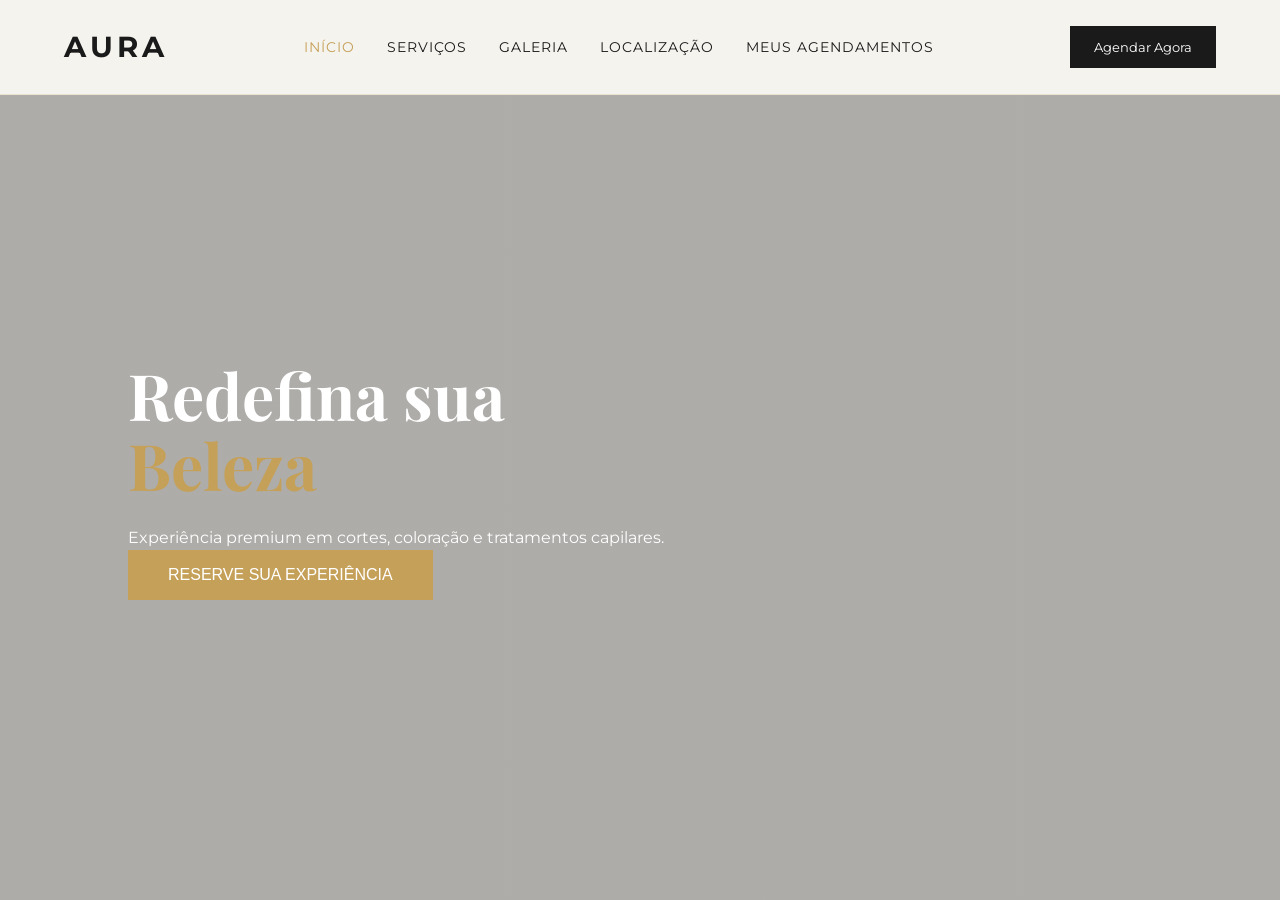
<file: index.html>
<!DOCTYPE html>
<html lang="pt-br">
<head>
    <meta charset="UTF-8">
    <meta name="viewport" content="width=device-width, initial-scale=1.0">
    <title>Aura Hair Studio | Luxo & Estilo</title>
    <link rel="stylesheet" href="style.css">
    <link href="https://fonts.googleapis.com/css2?family=Playfair+Display:ital,wght@0,700;1,400&family=Montserrat:wght@300;400;600&display=swap" rel="stylesheet">
</head>
<body>

    <nav class="navbar">
        <div class="logo">AURA</div>
        <ul class="nav-links">
            <li><a href="#" class="nav-link active" data-target="home">Início</a></li>
            <li><a href="#" class="nav-link" data-target="services">Serviços</a></li>
            <li><a href="#" class="nav-link" data-target="gallery">Galeria</a></li>
            <li><a href="#" class="nav-link" data-target="location">Localização</a></li>
            <li><a href="#" class="nav-link" data-target="my-appointments">Meus Agendamentos</a></li>
        </ul>
        <button class="btn-book" onclick="navigateTo('booking')">Agendar Agora</button>
    </nav>

    <main id="content">
        <section id="home" class="page active">
            <div class="hero-content">
                <h1>Redefina sua <br><span>Beleza</span></h1>
                <p>Experiência premium em cortes, coloração e tratamentos capilares.</p>
                <button class="btn-primary" onclick="navigateTo('booking')">Reserve sua experiência</button>
            </div>
        </section>

        <section id="services" class="page">
            <h2 class="section-title">Nossos Serviços</h2>
            <div class="services-grid">
                <div class="service-card">
                    <h3>Corte Signature</h3>
                    <p>Visagismo personalizado para realçar seu rosto.</p>
                    <span class="price">R$ 180,00</span>
                </div>
                <div class="service-card">
                    <h3>Mechas & Balayage</h3>
                    <p>Iluminação natural com proteção da fibra capilar.</p>
                    <span class="price">R$ 450,00</span>
                </div>
                <div class="service-card">
                    <h3>Tratamento Luxury</h3>
                    <p>Nutrição profunda com óleos essenciais e massagem.</p>
                    <span class="price">R$ 220,00</span>
                </div>
            </div>
        </section>

        <section id="gallery" class="page">
            <h2 class="section-title">Resultados</h2>
            <div class="gallery-grid">
                <div class="gallery-item" style="background-image: url('https://images.unsplash.com/photo-1562322140-8baeececf3df?auto=format&fit=crop&w=800&q=80')"></div>
                <div class="gallery-item" style="background-image: url('https://images.unsplash.com/photo-1560869713-7d0a294308b3?auto=format&fit=crop&w=800&q=80')"></div>
                <div class="gallery-item" style="background-image: url('https://images.unsplash.com/photo-1522337660859-02fbefca4702?auto=format&fit=crop&w=800&q=80')"></div>
                <div class="gallery-item" style="background-image: url('https://images.unsplash.com/photo-1605497788044-5a32c7078486?auto=format&fit=crop&w=800&q=80')"></div>
            </div>
        </section>
                    <span><section id="location" class="page">
                        <h2 class="section-title">Onde Estamos</h2>
                        <div class="location-container">
                            <div class="map-placeholder">
                                <!-- Substitua pelo iframe do Google Maps -->
                                <iframe 
                                    src="https://www.google.com/maps/embed?pb=!1m18!1m12!1m3!1d3656.902655847373!2d-46.65657328444396!3d-23.58806846766388!2m3!1f0!2f0!3f0!3m2!1i1024!2i768!4f13.1!3m3!1m2!1s0x94ce59c8b5b9f3b7%3A0x7e4b5b5b5b5b5b5b!2sAv.%20da%20Eleg%C3%A2ncia%2C%201000%20-%20Jardins%2C%20S%C3%A3o%20Paulo%20-%20SP!5e0!3m2!1spt-BR!2sbr!4v1697040000000!5m2!1spt-BR!2sbr" 
                                    width="600" 
                                    height="450" 
                                    style="border:0;" 
                                    allowfullscreen="" 
                                    loading="lazy" 
                                    referrerpolicy="no-referrer-when-downgrade">
                                </iframe>
                            </div>
                            <div class="address-info">
                                <p>Av. da Elegância, 1000 - Jardins</p>
                                <p>São Paulo, SP</p>
                                <p>Segunda a Sábado: 09h às 20h</p>
                            </div>
                        </div>
                    </section></span>
            </div>
        </section>

        <section id="booking" class="page">
            <h2 class="section-title">Novo Agendamento</h2>
            <form id="form-booking" class="luxury-form">
                <input type="text" id="name" placeholder="Seu Nome Completo" required>
                <select id="service" required>
                    <option value="">Selecione o Serviço</option>
                    <option value="Corte Signature">Corte R$80</option>
                    <option value="Mechas">Mechas & luzes R$150 a R$300</option>
                    <option value="Tratamento">Manicure e Pédicure R$50 cada</option>
                    <option value="Tratamento">Hidratação capilar R$130 </option>
                    <option value="Tratamento">Hidratação facial R$90 </option>
                </select>
                <input type="date" id="date" required>
                <input type="time" id="time" required>
                <button type="submit" class="btn-primary">Confirmar Horário</button>
            </form>
        </section>

        <section id="my-appointments" class="page">
            <h2 class="section-title">Seus Horários</h2>
            <div id="appointments-list" class="appointments-grid">
                </div>
        </section>
    </main>

    <script src="script.js"></script>
</body>
</html>
</file>
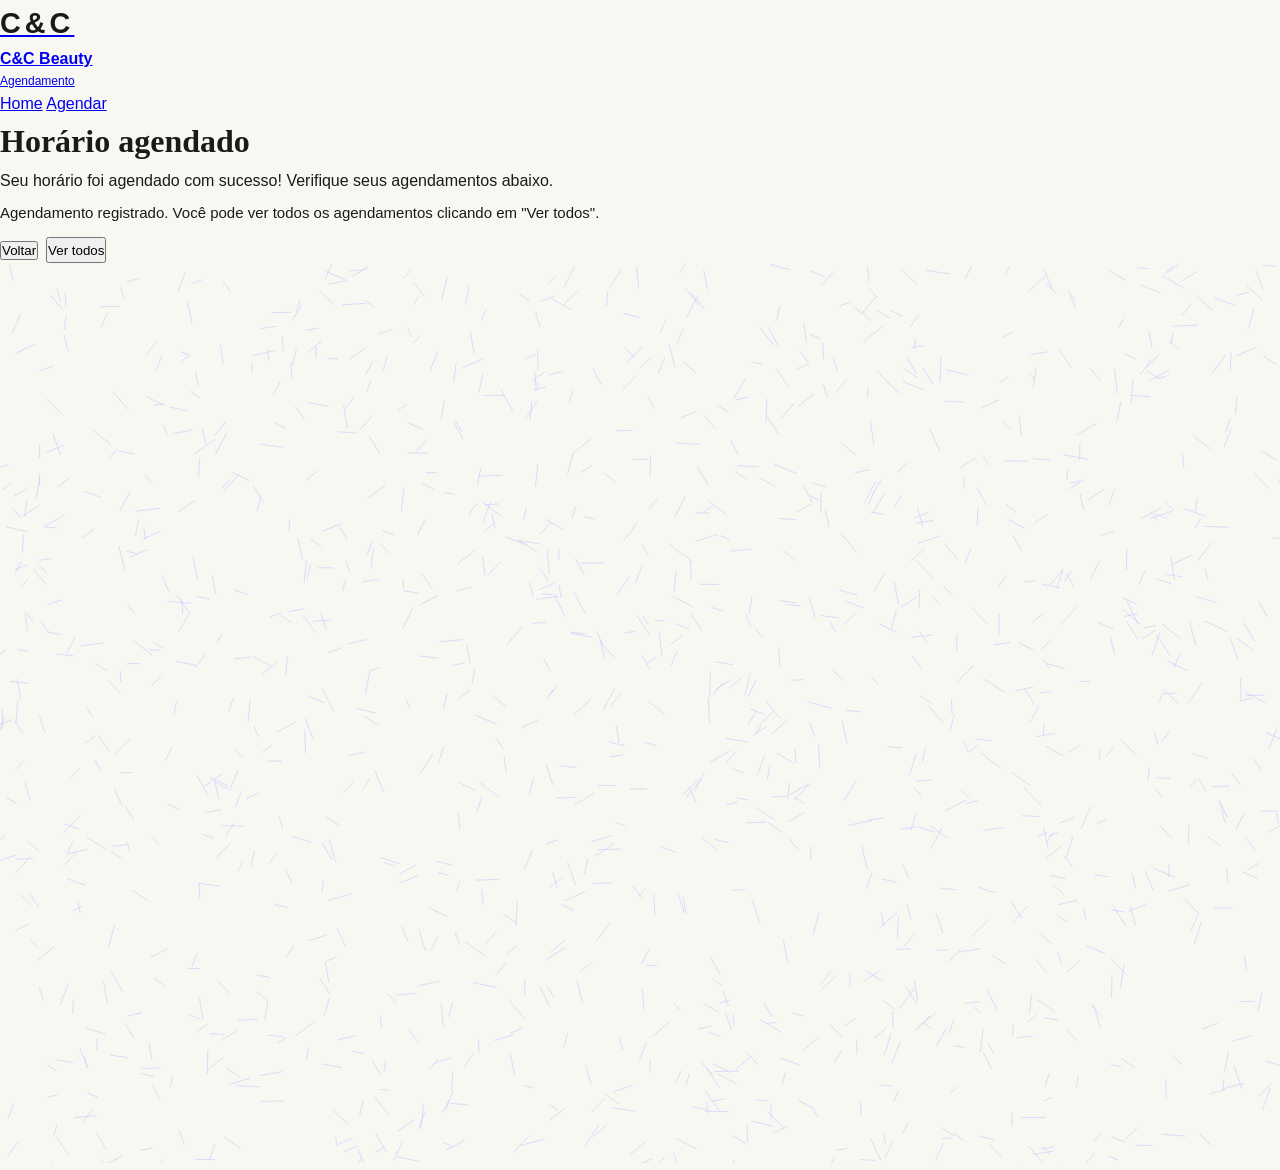
<file: agendamento.html>
<!DOCTYPE html>
<html lang="pt-BR">
<head>
  <meta charset="utf-8" />
  <meta name="viewport" content="width=device-width,initial-scale=1" />
  <title>C&C Beauty — Agendamento</title>
  <link rel="stylesheet" href="style.css">
  <style>
    .details{ margin-top:8px; font-size:15px; }
    .list{ margin-top:12px; border-top:1px solid #f0f2f7; padding-top:12px; }
    .item{ padding:8px 0; border-bottom:1px dashed #f3f4f6; }
  </style>
</head>
<body>
  <div class="site">
    <header class="header">
      <a class="brand" href="home.html">
        <div class="logo">C&C</div>
        <div><div style="font-weight:800">C&amp;C Beauty</div><div style="font-size:12px;color:var(--muted)">Agendamento</div></div>
      </a>
      <nav class="nav" aria-label="Menu principal">
        <a href="home.html">Home</a>
        <a href="agendamento.html">Agendar</a>
      </nav>
    </header>

    <main class="card">
      <h1 class="h1">Horário agendado</h1>
      <p id="lead" class="lead">Seu horário foi agendado com sucesso! Verifique seus agendamentos abaixo.</p>

      <div id="confirmation" class="details" aria-live="polite"></div>

      <div style="display:flex;gap:8px;margin-top:12px">
        <a href="home.html"><button class="btn secondary">Voltar</button></a>
        <button id="btnVerTodos" class="btn">Ver todos</button>
      </div>

      <div id="allList" class="list" style="display:none"></div>
    </main>
  </div>

  <canvas id="hairCanvas"></canvas>
  <script src="index.js"></script>

  <script>
    (function(){
      const STORAGE_KEY = 'agendamentos';
      function load(){ try { return JSON.parse(localStorage.getItem(STORAGE_KEY) || '[]'); } catch { return []; } }

      function qs(name){
        const u = new URL(location.href);
        return u.searchParams.get(name);
      }

      function formatDate(d){
        try { return new Date(d).toLocaleDateString('pt-BR'); } catch { return d; }
      }

      const id = qs('id');
      const list = load();
      const target = list.find(x => x.id === id);

      const confirmation = document.getElementById('confirmation');
      if (target) {
        confirmation.innerHTML = `
          <strong>Serviço:</strong> ${escapeHtml(target.servico)}<br>
          <strong>Data:</strong> ${formatDate(target.data)} <strong>às</strong> ${escapeHtml(target.hora)}<br>
          <small style="color:var(--muted)">Agendado em: ${formatDate(target.createdAt)}</small>
        `;
      } else {
        confirmation.textContent = 'Agendamento registrado. Você pode ver todos os agendamentos clicando em "Ver todos".';
      }

      document.getElementById('btnVerTodos').addEventListener('click', () => {
        const container = document.getElementById('allList');
        const items = load().slice().sort((a,b) => a.data.localeCompare(b.data) || a.hora.localeCompare(b.hora));
        if (!items.length) {
          container.innerHTML = '<div class="item">Nenhum agendamento salvo.</div>';
        } else {
          container.innerHTML = items.map(it => `
            <div class="item">
              <strong>${escapeHtml(it.servico)}</strong> — ${formatDate(it.data)} às ${escapeHtml(it.hora)}
              <div style="font-size:13px;color:var(--muted)">id: ${escapeHtml(it.id)}</div>
            </div>
          `).join('');
        }
        container.style.display = container.style.display === 'none' ? 'block' : 'none';
      });

      function escapeHtml(s){ return (s||'').toString().replace(/[&<>"']/g, c => ({'&':'&amp;','<':'&lt;','>':'&gt;','"':'&quot;',"'":'&#39;'})[c]); }
    })();
  </script>
</body>
</html>
</file>
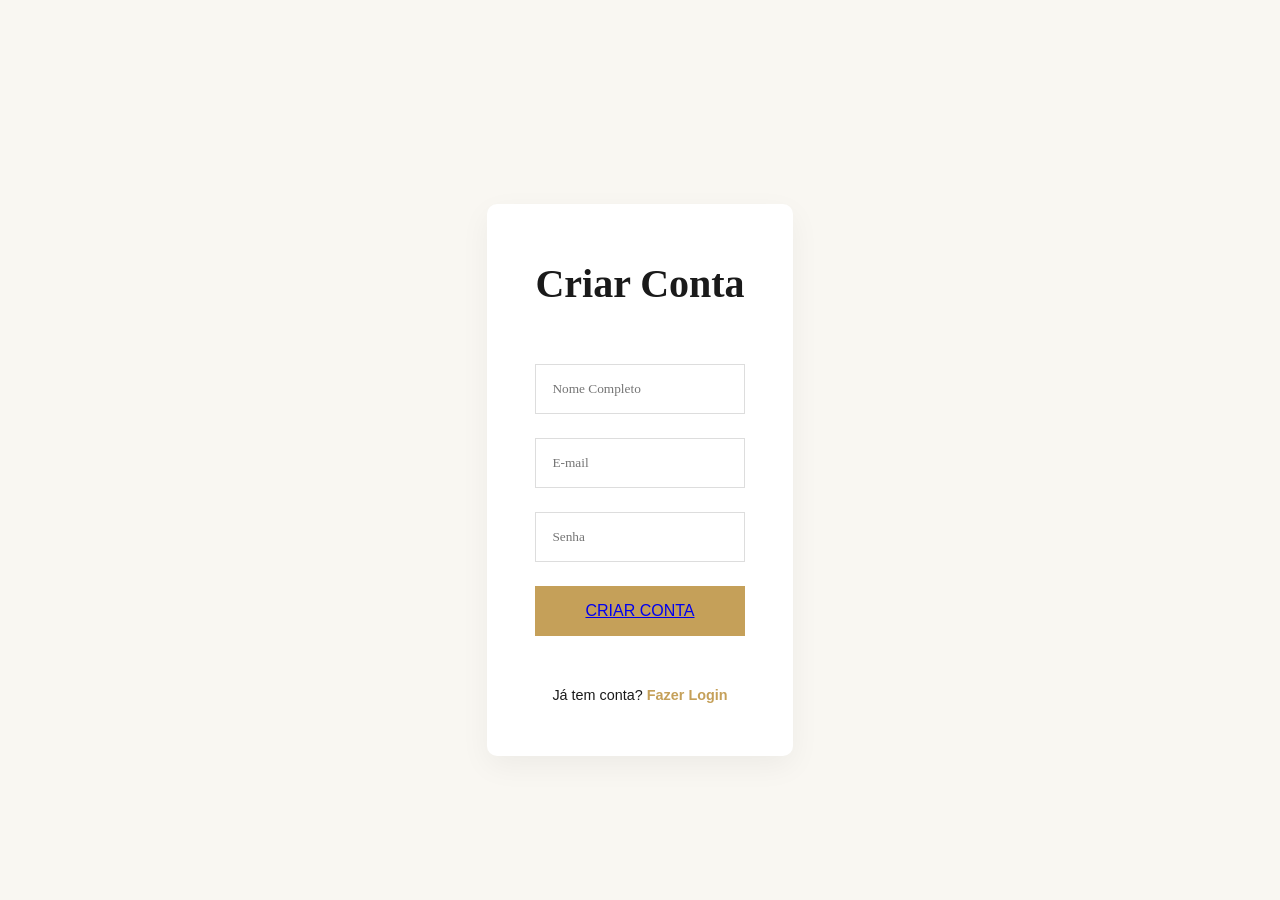
<file: cadastro.html>
<!DOCTYPE html>
<html lang="pt-BR">
<head>
    <meta charset="UTF-8">
    <meta name="viewport" content="width=device-width, initial-scale=1.0">
    <title>Document</title>
    <link rel="stylesheet" href="style.css">
</head>
<body>
        <section id="register" class="page">
                <div class="auth-container">
                    <h2 class="section-title">Criar Conta</h2>
                    <form id="form-register" class="luxury-form">
                        <input type="text" id="reg-name" placeholder="Nome Completo" required>
                        <input type="email" id="reg-email" placeholder="E-mail" required>
                        <input type="password" id="reg-password" placeholder="Senha" required>
                        <button type="submit" class="btn-primary"><a href="index.html">Criar Conta</a></button>
                        <p class="auth-switch">Já tem conta? <a href="login.html" onclick="navigateTo('login')">Fazer Login</a></p>
                    </form>
                </div>
            </section>
            <script src="script.js"></script>
</body>
</html>
</file>
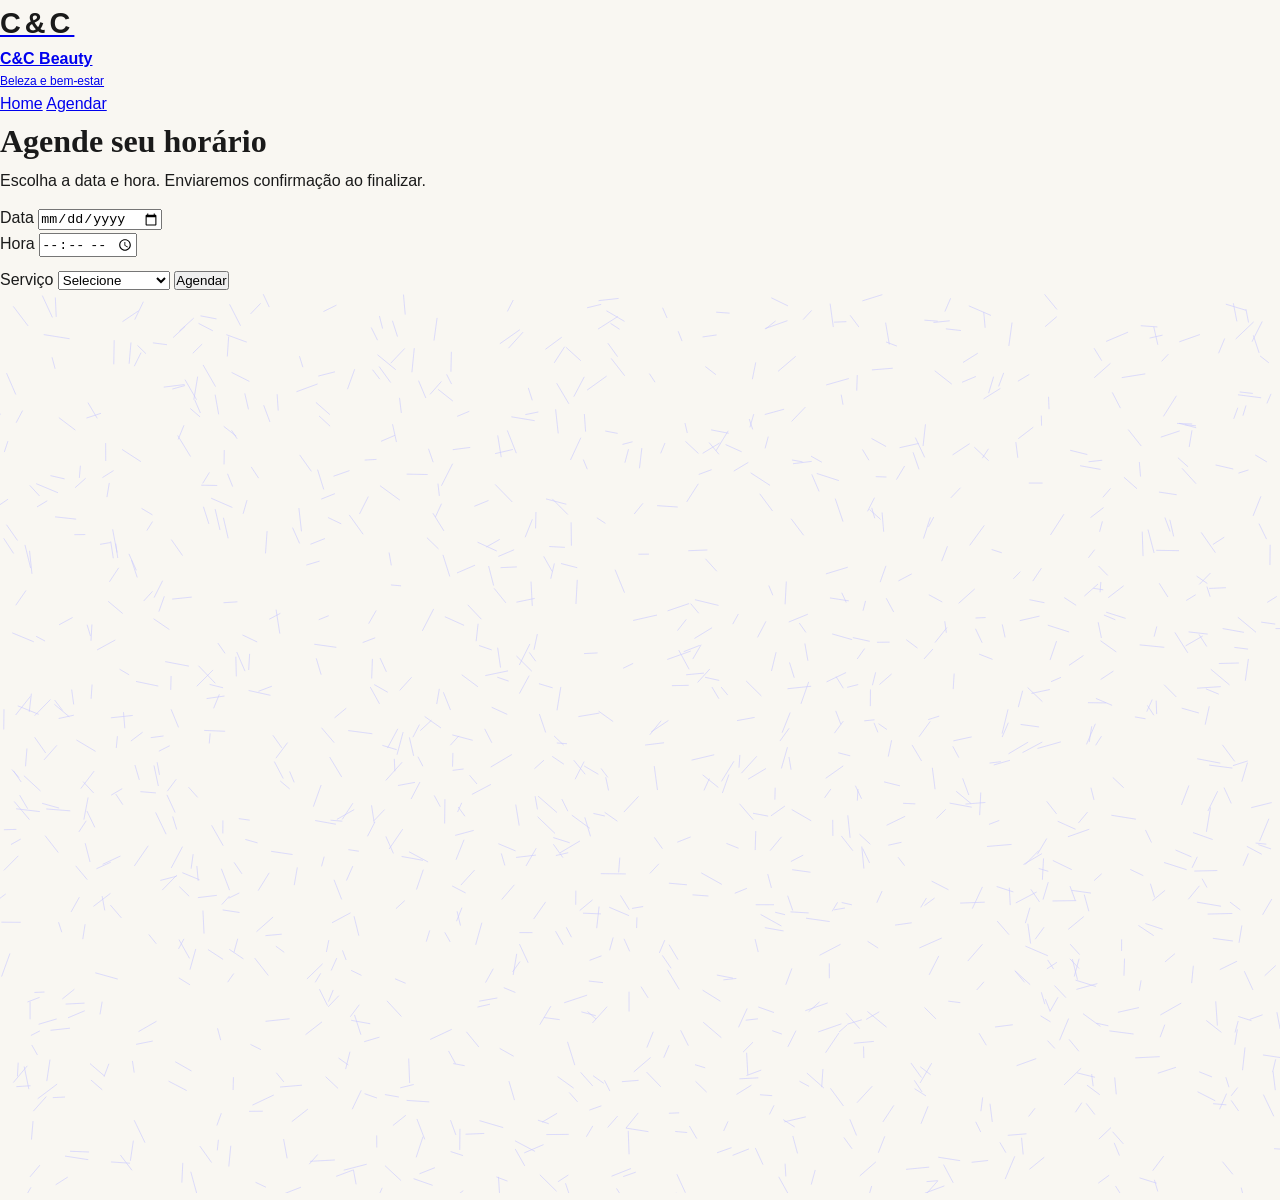
<file: home.html>
<!DOCTYPE html>
<html lang="pt-BR">
<head>
  <meta charset="utf-8" />
  <meta name="viewport" content="width=device-width,initial-scale=1" />
  <title>C&C Beauty — Home</title>
  <link rel="stylesheet" href="style.css">

  <style>
    /* animação de confirmação */
    .booking-anim{
      position:fixed; inset:0; display:flex; align-items:center; justify-content:center;
      background:rgba(15,23,42,0.35); z-index:60; opacity:0; pointer-events:none;
      transition:opacity .25s ease;
    }
    .booking-anim.show{ opacity:1; pointer-events:auto; }
    .booking-card{
      width:320px; max-width:90%; background:#fff; border-radius:12px; padding:18px;
      text-align:center; box-shadow:0 12px 40px rgba(2,6,23,0.18);
      transform:scale(.85); animation:pop .36s cubic-bezier(.2,.85,.3,1) forwards;
    }
    @keyframes pop{ to{ transform:scale(1);} }

    .check{
      width:72px;height:72px;border-radius:50%;display:inline-flex;align-items:center;justify-content:center;
      background:#10b981;color:#fff;font-size:32px;margin:0 auto 12px; box-shadow:0 8px 30px rgba(16,185,129,0.18);
    }
    .booking-card h3{ margin:0 0 6px 0; font-size:18px; color:var(--accent); }
    .booking-card p{ margin:0;color:var(--muted); font-size:14px; }

    /* confete */
    .confetti{ position:absolute; inset:0; pointer-events:none; overflow:hidden; border-radius:12px; }
    .confetti span{
      position:absolute; width:10px; height:14px; border-radius:2px; opacity:0.95;
      transform-origin:center; animation:confetti-fall 1000ms linear forwards;
    }
    @keyframes confetti-fall{
      0%{ transform: translateY(-10vh) rotate(0) scaleY(1); opacity:1; }
      100%{ transform: translateY(46vh) rotate(720deg) scaleY(0.8); opacity:0; }
    }
  </style>
</head>
<body>
  <div class="site">
    <header class="header">
      <a class="brand" href="home.html">
        <div class="logo">C&C</div>
        <div>
          <div style="font-weight:800">C&amp;C Beauty</div>
          <div style="font-size:12px;color:var(--muted)">Beleza e bem‑estar</div>
        </div>
      </a>

      <nav class="nav" aria-label="Menu principal">
        <a href="home.html">Home</a>
        <a href="agendamento.html">Agendar</a>
      </nav>
    </header>

    <main class="card" role="main">
      <h1 class="h1">Agende seu horário</h1>
      <p class="lead">Escolha a data e hora. Enviaremos confirmação ao finalizar.</p>

      <!-- removed native GET submit; now JS saves no localStorage and redireciona -->
      <form id="formAgendamento" style="margin-top:12px">
        <div class="form-row">
          <div class="form-col">
            <label for="data">Data</label>
            <input type="date" id="data" name="data" required>
          </div>
          <div class="form-col">
            <label for="hora">Hora</label>
            <input type="time" id="hora" name="hora" required>
          </div>
        </div>

        <label for="servico" style="margin-top:12px">Serviço</label>
        <select id="servico" name="servico" required>
          <option value="">Selecione</option>
          <option>Corte e escova</option>
          <option>Manicure</option>
          <option>Coloração</option>
        </select>

        <button class="btn" type="submit" style="margin-top:14px">Agendar</button>
      </form>
    </main>
  </div>

  <canvas id="hairCanvas"></canvas>

  <!-- overlay de animação -->
  <div id="bookingAnim" class="booking-anim" aria-hidden="true">
    <div class="booking-card" role="status" aria-live="polite">
      <div class="check">✓</div>
      <h3>Agendamento concluído</h3>
      <p>Seu horário foi salvo com sucesso.</p>
      <div class="confetti" id="confetti"></div>
    </div>
  </div>

  <script src="index.js"></script>

  <script>
    (function(){
      const form = document.getElementById('formAgendamento');
      const STORAGE_KEY = 'agendamentos';
      const overlay = document.getElementById('bookingAnim');
      const confettiEl = document.getElementById('confetti');

      function load() {
        try { return JSON.parse(localStorage.getItem(STORAGE_KEY) || '[]'); }
        catch { return []; }
      }
      function save(list) { localStorage.setItem(STORAGE_KEY, JSON.stringify(list)); }

      function showAnimation(duration = 1400){
        overlay.classList.add('show');
        overlay.setAttribute('aria-hidden','false');
        // criar confete simples
        confettiEl.innerHTML = '';
        const colors = ['#6b5bff','#ff7ab6','#ffd166','#7ee787','#4ade80'];
        for (let i=0;i<18;i++){
          const s = document.createElement('span');
          s.style.left = (10 + Math.random()*80) + '%';
          s.style.top = (-5 - Math.random()*10) + 'vh';
          s.style.background = colors[Math.floor(Math.random()*colors.length)];
          s.style.transform = `rotate(${Math.random()*360}deg)`;
          s.style.animationDelay = (Math.random()*200) + 'ms';
          s.style.width = (8 + Math.random()*8) + 'px';
          s.style.height = (10 + Math.random()*10) + 'px';
          confettiEl.appendChild(s);
        }

        return new Promise(res => setTimeout(()=> {
          overlay.classList.remove('show');
          overlay.setAttribute('aria-hidden','true');
          res();
        }, duration));
      }

      form.addEventListener('submit', async (e) => {
        e.preventDefault();
        const data = form.data.value;
        const hora = form.hora.value;
        const servico = form.servico.value.trim();

        if (!data || !hora || !servico) {
          alert('Preencha data, hora e serviço.');
          return;
        }

        const id = 'a' + Date.now().toString(36);
        const item = { id, data, hora, servico, createdAt: new Date().toISOString() };

        const list = load();
        list.push(item);
        save(list);

        // animação e depois redireciona para a página de confirmação
        await showAnimation(1400);
        location.href = `agendamento.html?id=${encodeURIComponent(id)}`;
      });
    })();
  </script>
</body>
</html>
</file>
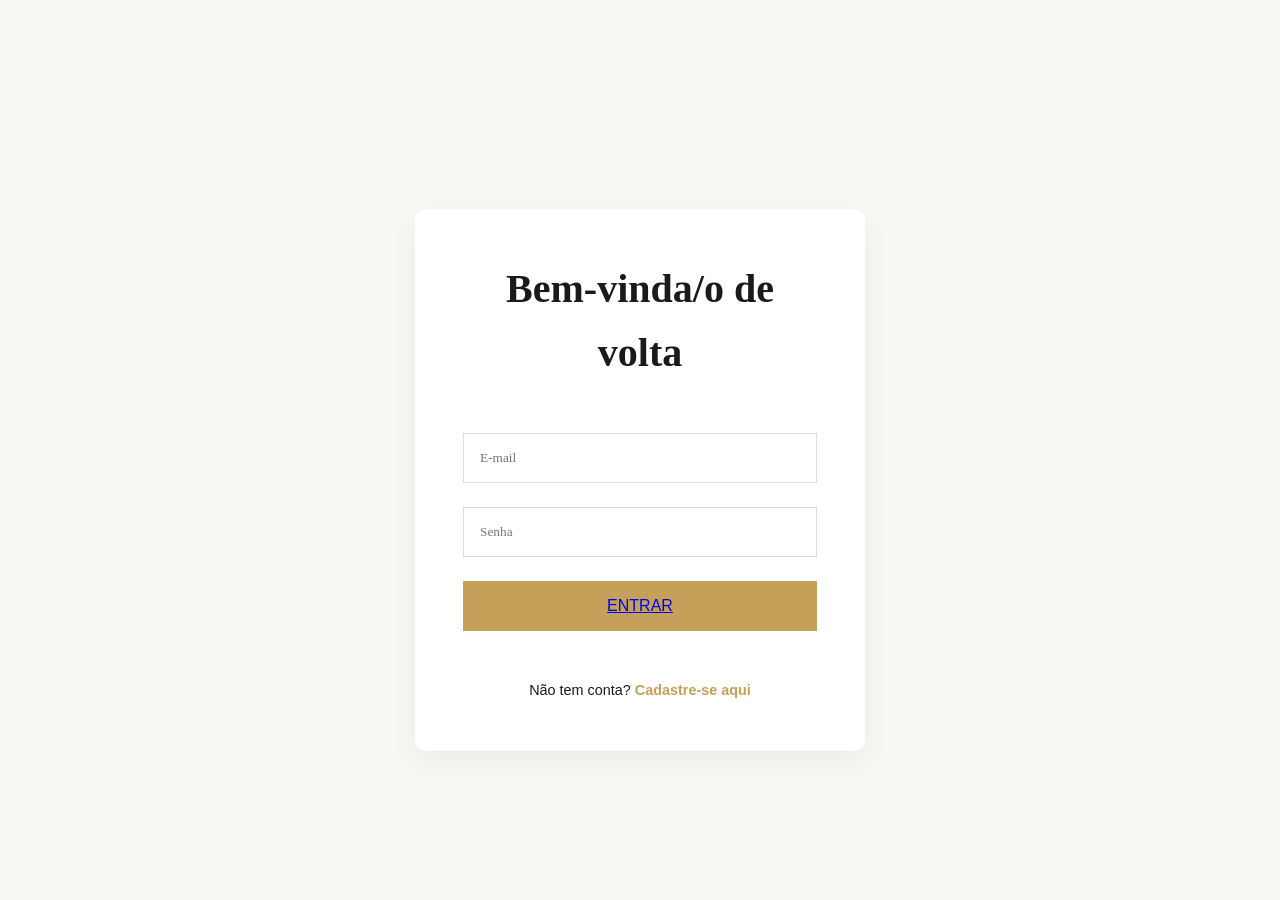
<file: login.html>
<!DOCTYPE html>
<html lang="pt-br">
<head>
    <meta charset="UTF-8">
    <meta name="viewport" content="width=device-width, initial-scale=1.0">
    <title>Document</title>
    <link rel="stylesheet" href="style.css">
</head>
<body>
    <section id="login" class="page">
        <div class="auth-container">
            <h2 class="section-title">Bem-vinda/o de volta</h2>
            <form id="form-login" class="luxury-form">
                <input type="email" id="login-email" placeholder="E-mail" required>
                <input type="password" id="login-password" placeholder="Senha" required>
               <button type="submit" class="btn-primary"><a href="index.html">Entrar</a></button>
                <p class="auth-switch">Não tem conta? <a href="cadastro.html" onclick="navigateTo('register')">Cadastre-se aqui</a></p>
            </form>
        </div>
    </section>

</body>
</html>
</file>
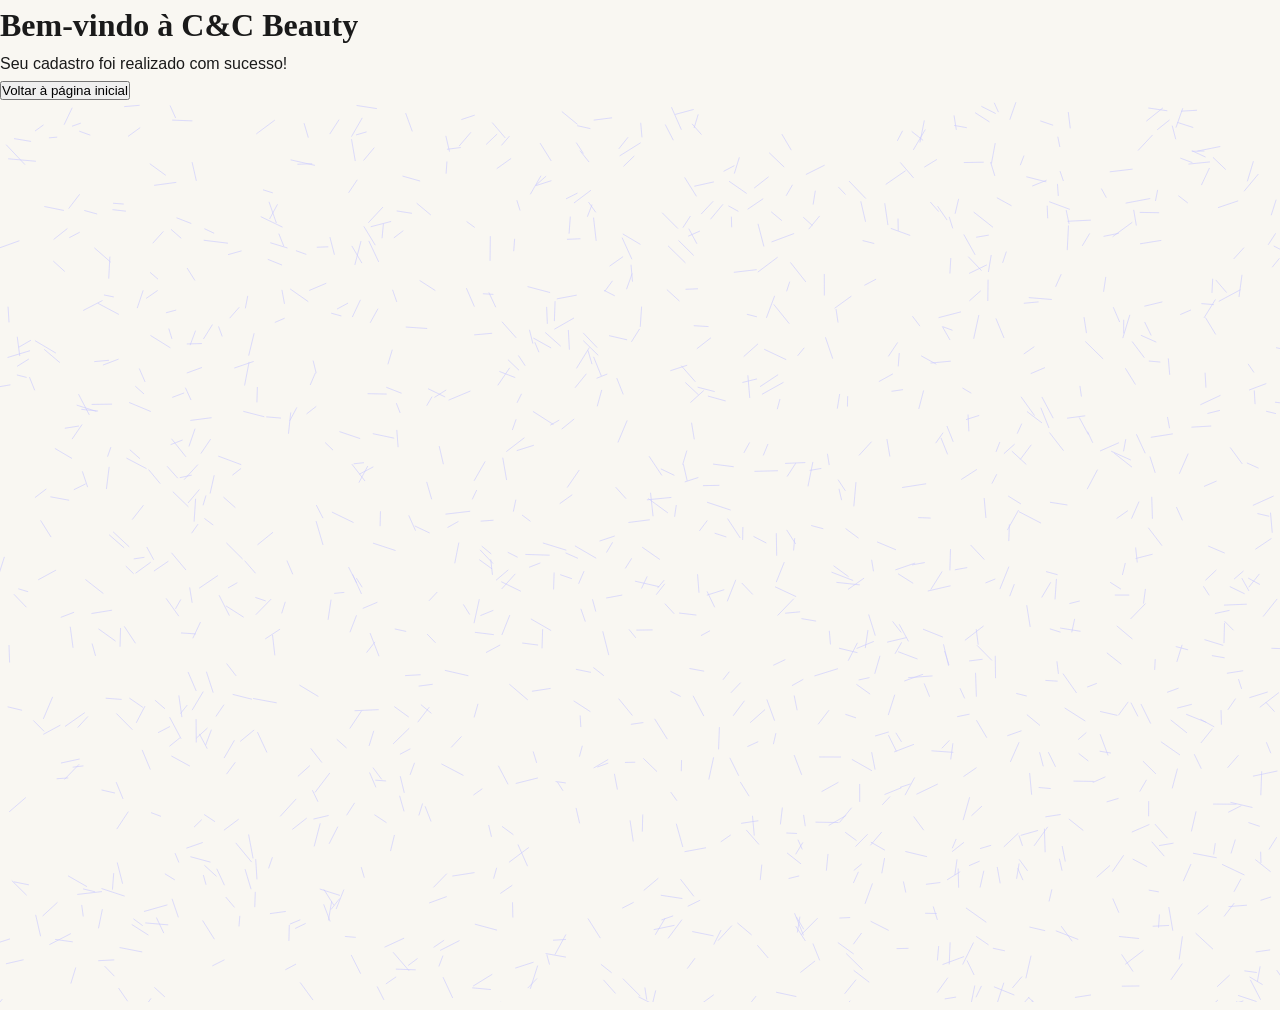
<file: pós cadastro.html>
<!DOCTYPE html>
<html lang="pt-BR">
<head>
    <meta charset="UTF-8">
    <meta name="viewport" content="width=device-width, initial-scale=1.0">
    <title>C&C Beauty</title>
    <link rel="stylesheet" href="style.css">
</head>
<body>
    <div class="pós">
        <h1>Bem-vindo à C&C Beauty</h1>
        <p>Seu cadastro foi realizado com sucesso!</p>
        <a href="home.html"><button>Voltar à página inicial</button></a>
    </div>
    <canvas id="hairCanvas"></canvas>
<script src="index.js"></script>

</body>
</html>
</file>
<file: style.css>
:root {
    --off-white: #F9F7F2;
    --gold: #C5A059;
    --gold-dark: #A68648;
    --dark: #1A1A1A;
    --text-muted: #4A4A4A;
    --transition: all 0.4s cubic-bezier(0.4, 0, 0.2, 1);
}

* {
    margin: 0;
    padding: 0;
    box-sizing: border-box;
}

body {
    background-color: var(--off-white);
    color: var(--dark);
    font-family: 'Montserrat', sans-serif;
    line-height: 1.6;
    overflow-x: hidden;
}

h1, h2, h3 {
    font-family: 'Playfair Display', serif;
}

/* Navbar */
.navbar {
    position: fixed;
    top: 0;
    width: 100%;
    padding: 1.5rem 5%;
    display: flex;
    justify-content: space-between;
    align-items: center;
    background: rgba(249, 247, 242, 0.95);
    backdrop-filter: blur(10px);
    z-index: 1000;
    border-bottom: 1px solid rgba(197, 160, 89, 0.2);
}

.logo {
    font-size: 1.8rem;
    font-weight: 700;
    letter-spacing: 4px;
    color: var(--dark);
}

.nav-links {
    display: flex;
    list-style: none;
    gap: 2rem;
}

.nav-link {
    text-decoration: none;
    color: var(--dark);
    font-size: 0.9rem;
    font-weight: 400;
    text-transform: uppercase;
    letter-spacing: 1px;
    transition: var(--transition);
}

.nav-link:hover, .nav-link.active {
    color: var(--gold);
}

.btn-book {
    background: var(--dark);
    color: white;
    border: none;
    padding: 0.8rem 1.5rem;
    cursor: pointer;
    font-family: 'Montserrat';
    transition: var(--transition);
}

.btn-book:hover {
    background: var(--gold);
}

/* Sections Control */
.page {
    display: none;
    min-height: 100vh;
    padding: 120px 10% 60px;
    animation: fadeIn 0.8s ease;
}

.page.active {
    display: block;
}

@keyframes fadeIn {
    from { opacity: 0; transform: translateY(10px); }
    to { opacity: 1; transform: translateY(0); }
}

/* Hero Section */
#home {
    background: linear-gradient(rgba(0,0,0,0.3), rgba(0,0,0,0.3)), url('https://images.unsplash.com/photo-1521590832167-7bcbfaa6381f?auto=format&fit=crop&w=1920&q=80');
    background-size: cover;
    background-position: center;
    display: flex;
    align-items: center;
    color: white;
}

.hero-content h1 {
    font-size: 4rem;
    line-height: 1.1;
    margin-bottom: 1.5rem;
}

.hero-content span {
    color: var(--gold);
}

.btn-primary {
    background: var(--gold);
    color: white;
    border: none;
    padding: 1rem 2.5rem;
    font-size: 1rem;
    text-transform: uppercase;
    cursor: pointer;
    transition: var(--transition);
}

.btn-primary:hover {
    background: var(--gold-dark);
}

/* Gallery & Grid */
.section-title {
    text-align: center;
    font-size: 2.5rem;
    margin-bottom: 3rem;
    color: var(--dark);
}

.gallery-grid {
    display: grid;
    grid-template-columns: repeat(auto-fit, minmax(250px, 1fr));
    gap: 1.5rem;
}

.gallery-item {
    height: 400px;
    background-size: cover;
    background-position: center;
    border-radius: 15px;
    transition: var(--transition);
}

.gallery-item:hover {
    transform: scale(1.02);
}

/* Forms */
.luxury-form {
    max-width: 500px;
    margin: 0 auto;
    display: flex;
    flex-direction: column;
    gap: 1.5rem;
}

.luxury-form input, .luxury-form select {
    padding: 1rem;
    border: 1px solid #ddd;
    background: white;
    font-family: 'Montserrat';
}

/* Appointments */
.appointments-grid {
    display: grid;
    gap: 1rem;
    max-width: 800px;
    margin: 0 auto;
}

.appointment-card {
    background: white;
    padding: 1.5rem;
    border-left: 5px solid var(--gold);
    display: flex;
    justify-content: space-between;
    align-items: center;
    box-shadow: 0 4px 15px rgba(0,0,0,0.05);
}

/* Auth Styles */
.auth-container {
    max-width: 450px;
    margin: 50px auto;
    background: white;
    padding: 3rem;
    border-radius: 10px;
    box-shadow: 0 10px 30px rgba(0,0,0,0.05);
}

.auth-switch {
    text-align: center;
    margin-top: 1.5rem;
    font-size: 0.9rem;
}

.auth-switch a {
    color: var(--gold);
    text-decoration: none;
    font-weight: 600;
}

/* Ajuste para o formulário no Login/Cadastro */
#login, #register {
    background: linear-gradient(rgba(249, 247, 242, 0.8), rgba(249, 247, 242, 0.8)), 
                url('https://images.unsplash.com/photo-1560066984-138dadb4c035?auto=format&fit=crop&w=1920&q=80');
    background-size: cover;
    display: flex;
    align-items: center;
    justify-content: center;
}

@keyframes bookingAnimation {
    0% {
        transform: scale(1);
        opacity: 1;
    }
    50% {
        transform: scale(1.1);
        opacity: 0.8;
    }
    100% {
        transform: scale(1);
        opacity: 1;
    }
}

.booking-success {
    animation: bookingAnimation 0.5s ease-in-out;
    border: 2px solid #4CAF50;
    background-color: #e8f5e9;
}
</file>
